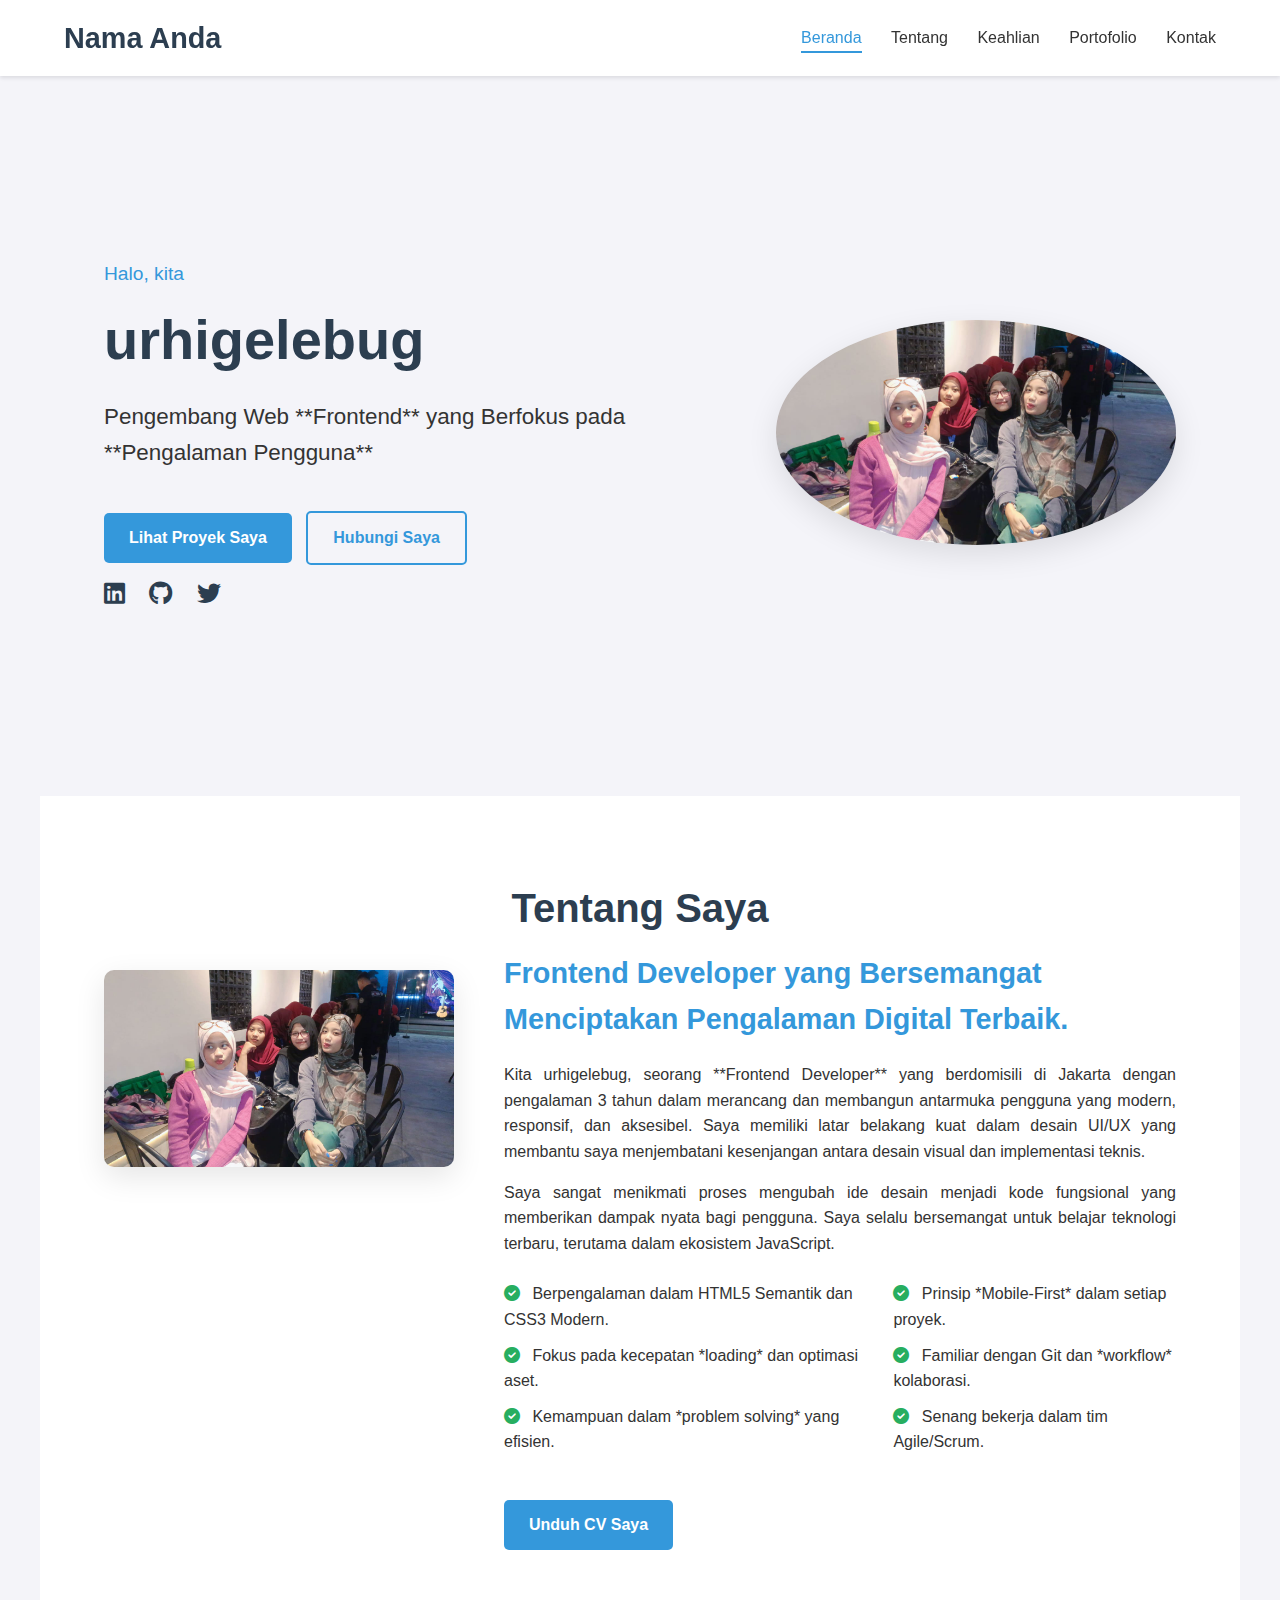
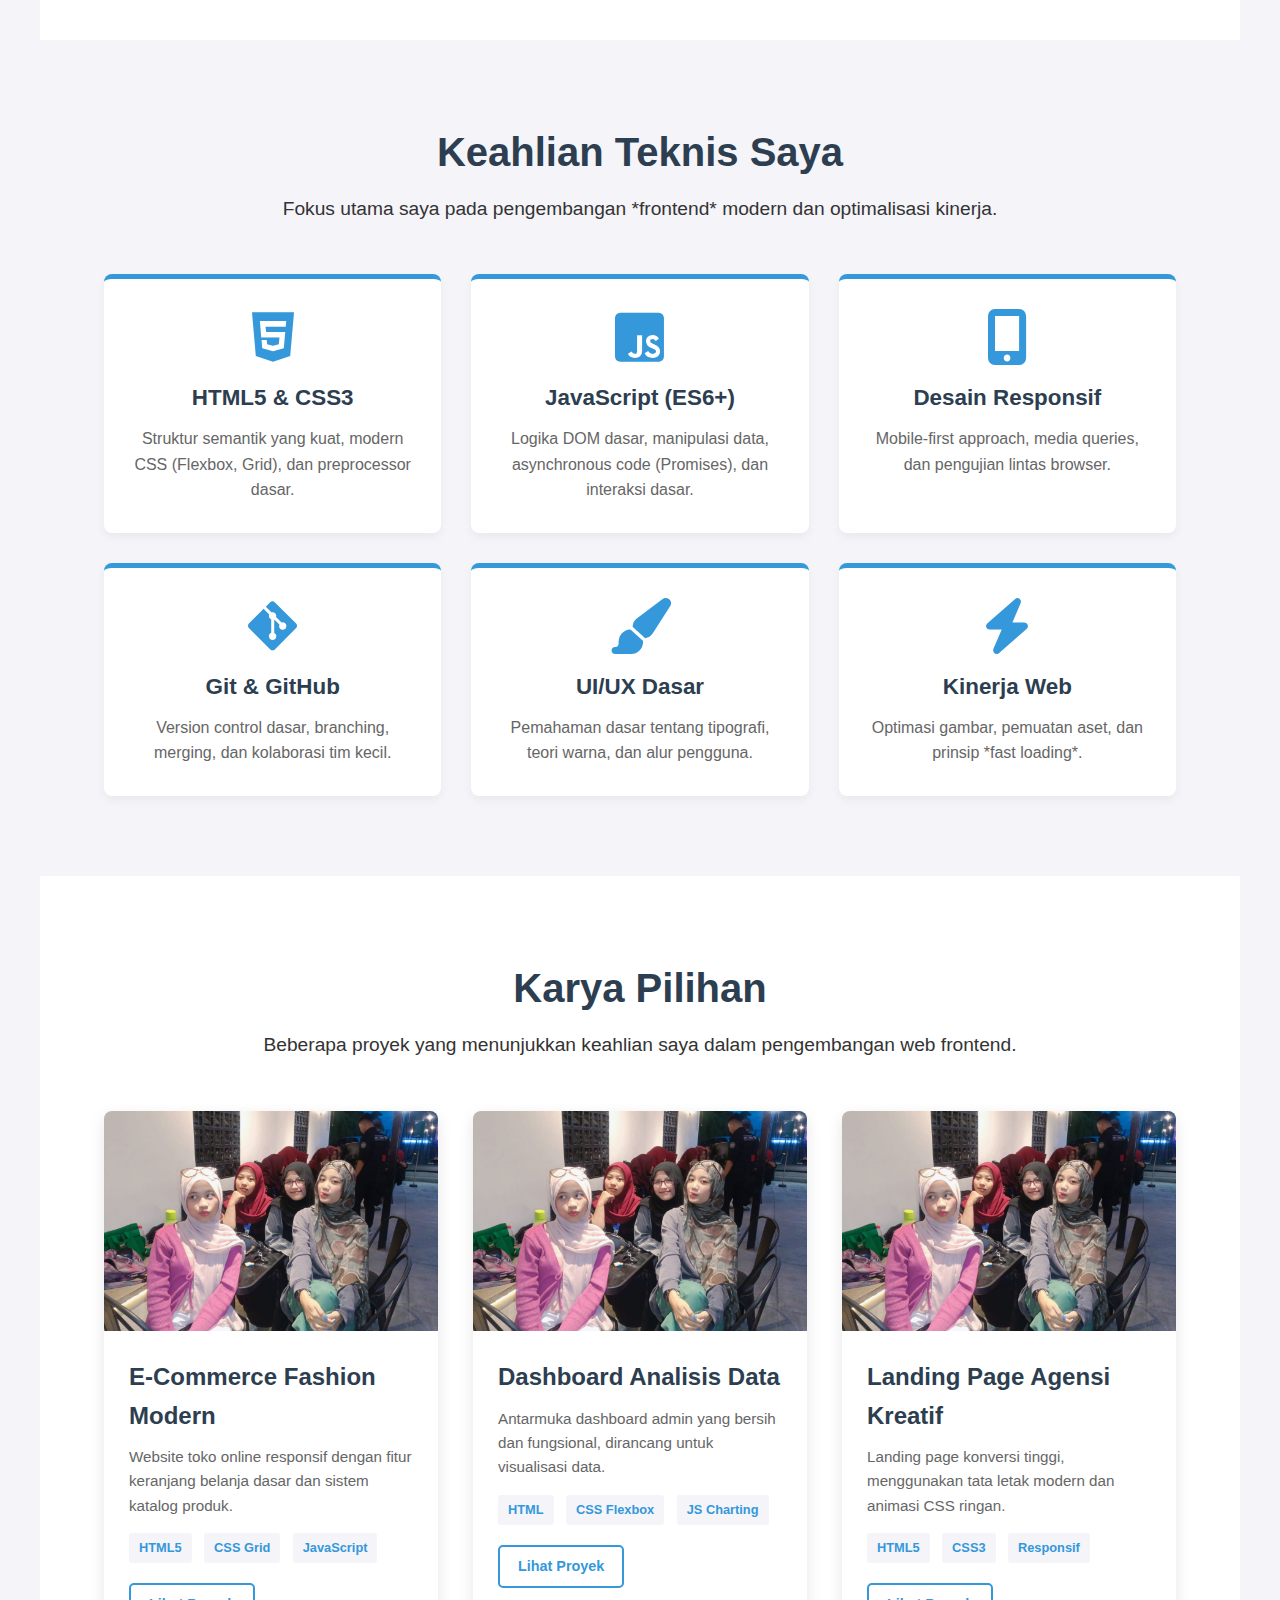
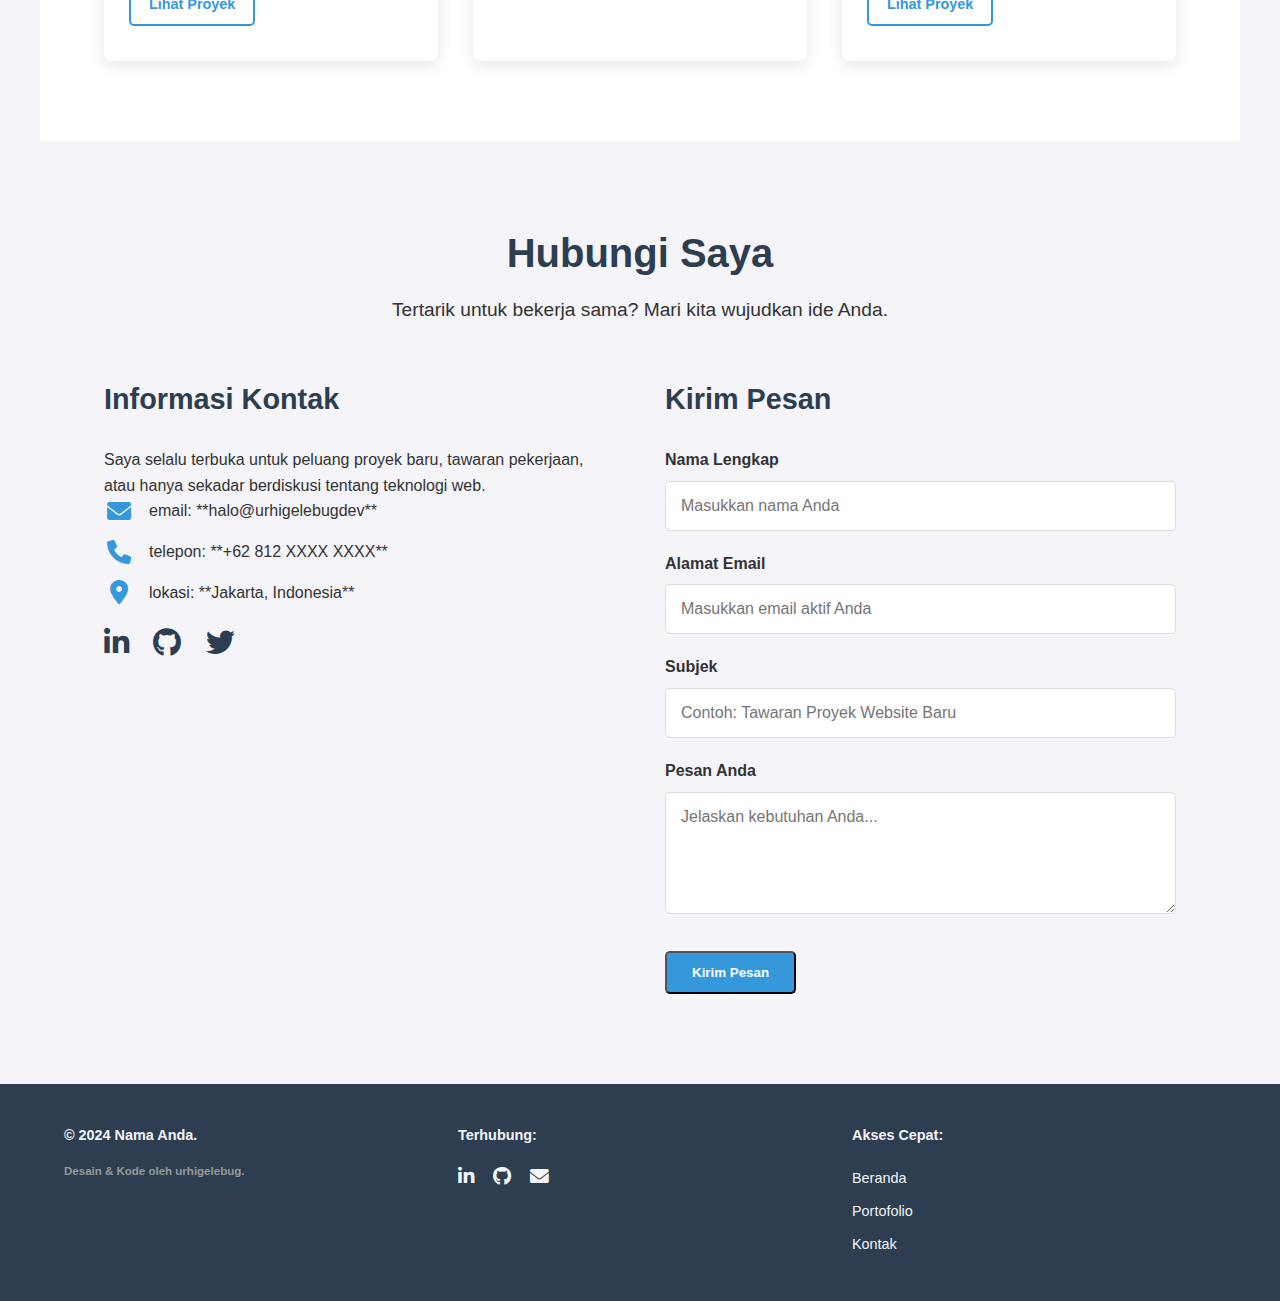
<file: index.html>
<!DOCTYPE html>
<html lang="id">
<head>
    <meta charset="UTF-8">
    <meta name="viewport" content="width=device-width, initial-scale=1.0">
    <title>Nama Anda - Portofolio Web Developer</title>
    <link rel="stylesheet" href="css/style.css">
    <link rel="stylesheet" href="https://cdnjs.cloudflare.com/ajax/libs/font-awesome/6.0.0/css/all.min.css">
</head>
<body>

    <header id="header">
        <div class="logo">Nama Anda</div>
        <nav id="navbar">
            <a href="#home" class="active">Beranda</a>
            <a href="#about">Tentang</a>
            <a href="#skills">Keahlian</a>
            <a href="#portfolio">Portofolio</a>
            <a href="#contact">Kontak</a>
        </nav>
        <button class="menu-toggle" aria-label="Toggle Navigation">
            <i class="fas fa-bars"></i>
        </button>
    </header>

    <main>
        <section id="home" class="hero">
            <div class="hero-content">
                <p class="greeting">Halo, kita</p>
                <h1>urhigelebug</h1>
                <p class="role">Pengembang Web **Frontend** yang Berfokus pada **Pengalaman Pengguna**</p>
                <div class="cta-buttons">
                    <a href="#portfolio" class="btn btn-primary">Lihat Proyek Saya</a>
                    <a href="#contact" class="btn btn-secondary">Hubungi Saya</a>
                </div>
                <div class="social-links">
                    <a href="https://linkedin.com/in/dummy" target="_blank" aria-label="LinkedIn"><i class="fab fa-linkedin"></i></a>
                    <a href="https://github.com/dummy" target="_blank" aria-label="GitHub"><i class="fab fa-github"></i></a>
                    <a href="https://twitter.com/dummy" target="_blank" aria-label="Twitter"><i class="fab fa-twitter"></i></a>
                </div>
            </div>
            <div class="hero-image">
                <img src="img/cantik.jpeg" alt="Foto Profil urhigelebug">
            </div>
        </section>

        <section id="about" class="section-padded">
            <h2 class="section-title">Tentang Saya</h2>
            <div class="about-container">
                <div class="about-image">
                    <img src="img/cantik.jpeg" alt="urhigelebug - Ilustrasi">
                </div>
                <div class="about-content">
                    <h3>Frontend Developer yang Bersemangat Menciptakan Pengalaman Digital Terbaik.</h3>
                    <p>
                        Kita urhigelebug, seorang **Frontend Developer** yang berdomisili di Jakarta dengan pengalaman 3 tahun dalam merancang dan membangun antarmuka pengguna yang modern, responsif, dan aksesibel. Saya memiliki latar belakang kuat dalam desain UI/UX yang membantu saya menjembatani kesenjangan antara desain visual dan implementasi teknis.
                    </p>
                    <p>
                        Saya sangat menikmati proses mengubah ide desain menjadi kode fungsional yang memberikan dampak nyata bagi pengguna. Saya selalu bersemangat untuk belajar teknologi terbaru, terutama dalam ekosistem JavaScript.
                    </p>
                    
                    <div class="highlight-points">
                        <ul>
                            <li><i class="fas fa-check-circle"></i> Berpengalaman dalam HTML5 Semantik dan CSS3 Modern.</li>
                            <li><i class="fas fa-check-circle"></i> Fokus pada kecepatan *loading* dan optimasi aset.</li>
                            <li><i class="fas fa-check-circle"></i> Kemampuan dalam *problem solving* yang efisien.</li>
                        </ul>
                        <ul>
                            <li><i class="fas fa-check-circle"></i> Prinsip *Mobile-First* dalam setiap proyek.</li>
                            <li><i class="fas fa-check-circle"></i> Familiar dengan Git dan *workflow* kolaborasi.</li>
                            <li><i class="fas fa-check-circle"></i> Senang bekerja dalam tim Agile/Scrum.</li>
                        </ul>
                    </div>
                    
                    <a href="#" class="btn btn-primary" download>Unduh CV Saya</a>
                </div>
            </div>
        </section>

        <section id="skills" class="section-padded">
            <h2 class="section-title">Keahlian Teknis Saya</h2>
            <p class="section-subtitle">Fokus utama saya pada pengembangan *frontend* modern dan optimalisasi kinerja.</p>

            <div class="skills-grid">
                <div class="skill-card">
                    <i class="fab fa-html5 skill-icon"></i>
                    <h3>HTML5 & CSS3</h3>
                    <p>Struktur semantik yang kuat, modern CSS (Flexbox, Grid), dan preprocessor dasar.</p>
                </div>
                
                <div class="skill-card">
                    <i class="fab fa-js-square skill-icon"></i>
                    <h3>JavaScript (ES6+)</h3>
                    <p>Logika DOM dasar, manipulasi data, asynchronous code (Promises), dan interaksi dasar.</p>
                </div>
                
                <div class="skill-card">
                    <i class="fas fa-mobile-alt skill-icon"></i>
                    <h3>Desain Responsif</h3>
                    <p>Mobile-first approach, media queries, dan pengujian lintas browser.</p>
                </div>

                <div class="skill-card">
                    <i class="fab fa-git-alt skill-icon"></i>
                    <h3>Git & GitHub</h3>
                    <p>Version control dasar, branching, merging, dan kolaborasi tim kecil.</p>
                </div>

                <div class="skill-card">
                    <i class="fas fa-paint-brush skill-icon"></i>
                    <h3>UI/UX Dasar</h3>
                    <p>Pemahaman dasar tentang tipografi, teori warna, dan alur pengguna.</p>
                </div>
                
                <div class="skill-card">
                    <i class="fas fa-bolt skill-icon"></i>
                    <h3>Kinerja Web</h3>
                    <p>Optimasi gambar, pemuatan aset, dan prinsip *fast loading*.</p>
                </div>

            </div>
        </section>

        <section id="portfolio" class="section-padded">
            <h2 class="section-title">Karya Pilihan</h2>
            <p class="section-subtitle">Beberapa proyek yang menunjukkan keahlian saya dalam pengembangan web frontend.</p>

            <div class="portfolio-grid">
                
                <div class="project-card">
                    <img src="img/cantik.jpeg" alt="Antarmuka Website E-commerce Fiktif">
                    <div class="project-info">
                        <h3>E-Commerce Fashion Modern</h3>
                        <p class="project-desc">Website toko online responsif dengan fitur keranjang belanja dasar dan sistem katalog produk.</p>
                        <div class="project-tags">
                            <span>HTML5</span>
                            <span>CSS Grid</span>
                            <span>JavaScript</span>
                        </div>
                        <a href="https://github.com/dummy/ecommerce" target="_blank" class="btn btn-secondary btn-small">Lihat Proyek</a>
                    </div>
                </div>

                <div class="project-card">
                    <img src="img/cantik.jpeg" alt="Antarmuka Dashboard Admin">
                    <div class="project-info">
                        <h3>Dashboard Analisis Data</h3>
                        <p class="project-desc">Antarmuka dashboard admin yang bersih dan fungsional, dirancang untuk visualisasi data.</p>
                        <div class="project-tags">
                            <span>HTML</span>
                            <span>CSS Flexbox</span>
                            <span>JS Charting</span>
                        </div>
                        <a href="https://github.com/dummy/dashboard" target="_blank" class="btn btn-secondary btn-small">Lihat Proyek</a>
                    </div>
                </div>

                <div class="project-card">
                    <img src="img/cantik.jpeg" alt="Antarmuka Landing Page">
                    <div class="project-info">
                        <h3>Landing Page Agensi Kreatif</h3>
                        <p class="project-desc">Landing page konversi tinggi, menggunakan tata letak modern dan animasi CSS ringan.</p>
                        <div class="project-tags">
                            <span>HTML5</span>
                            <span>CSS3</span>
                            <span>Responsif</span>
                        </div>
                        <a href="https://github.com/dummy/landingpage" target="_blank" class="btn btn-secondary btn-small">Lihat Proyek</a>
                    </div>
                </div>

                </div>
        </section>

        <section id="contact" class="section-padded">
            <h2 class="section-title">Hubungi Saya</h2>
            <p class="section-subtitle">Tertarik untuk bekerja sama? Mari kita wujudkan ide Anda.</p>

            <div class="contact-container">
                <div class="contact-info">
                    <h3>Informasi Kontak</h3>
                    <p>Saya selalu terbuka untuk peluang proyek baru, tawaran pekerjaan, atau hanya sekadar berdiskusi tentang teknologi web.</p>
                    
                    <div class="info-item">
                        <i class="fas fa-envelope"></i>
                        <p>email: **halo@urhigelebugdev**</p>
                    </div>
                    <div class="info-item">
                        <i class="fas fa-phone"></i>
                        <p>telepon: **+62 812 XXXX XXXX**</p>
                    </div>
                    <div class="info-item">
                        <i class="fas fa-map-marker-alt"></i>
                        <p>lokasi: **Jakarta, Indonesia**</p>
                    </div>

                    <div class="social-links-contact">
                        <a href="https://linkedin.com/in/dummy" target="_blank" aria-label="LinkedIn"><i class="fab fa-linkedin-in"></i></a>
                        <a href="https://github.com/dummy" target="_blank" aria-label="GitHub"><i class="fab fa-github"></i></a>
                        <a href="https://twitter.com/dummy" target="_blank" aria-label="Twitter"><i class="fab fa-twitter"></i></a>
                    </div>
                </div>

                <div class="contact-form">
                    <h3>Kirim Pesan</h3>
                    <form action="#" method="POST" id="main-contact-form">
                        <div class="form-group">
                            <label for="name">Nama Lengkap</label>
                            <input type="text" id="name" name="name" required placeholder="Masukkan nama Anda">
                        </div>
                        <div class="form-group">
                            <label for="email">Alamat Email</label>
                            <input type="email" id="email" name="email" required placeholder="Masukkan email aktif Anda">
                        </div>
                        <div class="form-group">
                            <label for="subject">Subjek</label>
                            <input type="text" id="subject" name="subject" required placeholder="Contoh: Tawaran Proyek Website Baru">
                        </div>
                        <div class="form-group">
                            <label for="message">Pesan Anda</label>
                            <textarea id="message" name="message" rows="5" required placeholder="Jelaskan kebutuhan Anda..."></textarea>
                        </div>
                        <button type="submit" class="btn btn-primary">Kirim Pesan</button>
                    </form>
                </div>
            </div>
        </section>
    </main>

    <footer>
        <div class="footer-container">
            <div class="footer-col footer-copyright">
                <p>&copy; 2024 Nama Anda.</p>
                <p class="footer-credit">Desain & Kode oleh urhigelebug.</p>
            </div>
            
            <div class="footer-col footer-social">
                <p>Terhubung:</p>
                <div class="social-links">
                    <a href="https://linkedin.com/in/dummy" target="_blank" aria-label="LinkedIn"><i class="fab fa-linkedin-in"></i></a>
                    <a href="https://github.com/dummy" target="_blank" aria-label="GitHub"><i class="fab fa-github"></i></a>
                    <a href="mailto:urhigelebug@gmail.com" aria-label="Email"><i class="fas fa-envelope"></i></a>
                </div>
            </div>

            <div class="footer-col footer-navigation">
                <p>Akses Cepat:</p>
                <ul>
                    <li><a href="#home">Beranda</a></li>
                    <li><a href="#portfolio">Portofolio</a></li>
                    <li><a href="#contact">Kontak</a></li>
                </ul>
            </div>
        </div>
    </footer>

    
    <button id="backToTopBtn" aria-label="Kembali ke Atas">
        <i class="fas fa-arrow-up"></i>
    </button>

    
    <script src="js/script.js"></script>
</body>
</html>
</file>
<file: css/style.css>
/* --- 1. CSS Reset dan Variabel Global --- */
* {
    margin: 0;
    padding: 0;
    box-sizing: border-box; /* Model kotak yang lebih mudah diatur */
}

:root {
    /* Variabel Warna */
    --color-primary: #3498db; /* Biru cerah sebagai warna utama */
    --color-secondary: #2c3e50; /* Biru gelap untuk latar belakang/teks kuat */
    --color-text: #333; /* Warna teks umum */
    --color-bg-light: #f4f4f9; /* Latar belakang terang */
    --color-white: #ffffff;
    --color-accent: #e74c3c; /* Warna aksen/peringatan */

    /* Variabel Font */
    --font-heading: 'Arial', sans-serif;
    --font-body: 'Helvetica', sans-serif;
}

body {
    font-family: var(--font-body);
    line-height: 1.6;
    color: var(--color-text);
    background-color: var(--color-bg-light);
    scroll-behavior: smooth; /* Scroll yang halus saat klik tautan */
}

/* --- 2. Styling Umum --- */
h1, h2, h3 {
    font-family: var(--font-heading);
    color: var(--color-secondary);
}

a {
    text-decoration: none;
    color: var(--color-primary);
    transition: color 0.3s ease;
}

a:hover {
    color: var(--color-accent);
}

/* Penataan Section Umum */
section {
    padding: 80px 5%; /* Padding atas/bawah 80px, kiri/kanan 5% */
    max-width: 1200px;
    margin: 0 auto;
}

/* --- 3. HEADER dan Navigasi --- */
#header {
    background-color: var(--color-white);
    box-shadow: 0 2px 4px rgba(0, 0, 0, 0.1);
    position: sticky;
    top: 0;
    z-index: 1000;
    display: flex;
    justify-content: space-between;
    align-items: center;
    padding: 15px 5%;
}

.logo {
    font-size: 1.8em;
    font-weight: bold;
    color: var(--color-secondary);
}

#navbar a {
    margin-left: 25px;
    font-weight: 500;
    color: var(--color-text);
    padding: 5px 0;
}

#navbar a.active,
#navbar a:hover {
    color: var(--color-primary);
    border-bottom: 2px solid var(--color-primary); /* Indikator tautan aktif/hover */
}

.menu-toggle {
    display: none; /* Sembunyikan tombol menu di desktop */
}

/* --- 4. Tombol (CTA) --- */
.btn {
    display: inline-block;
    padding: 12px 25px;
    margin: 10px 10px 10px 0;
    border-radius: 5px;
    font-weight: bold;
    text-align: center;
    transition: background-color 0.3s ease, transform 0.2s ease;
}

.btn-primary {
    background-color: var(--color-primary);
    color: var(--color-white);
}

.btn-primary:hover {
    background-color: #2980b9; /* Sedikit lebih gelap saat hover */
    transform: translateY(-2px);
    color: var(--color-white);
}

.btn-secondary {
    background-color: transparent;
    border: 2px solid var(--color-primary);
    color: var(--color-primary);
}

.btn-secondary:hover {
    background-color: var(--color-primary);
    color: var(--color-white);
    transform: translateY(-2px);
}

/* --- 5. Hero Section Styling --- */
.hero {
    min-height: 80vh; /* Memastikan Hero memenuhi sebagian besar layar */
    display: flex;
    align-items: center;
    justify-content: space-between;
    gap: 40px;
}

.hero-content {
    max-width: 600px;
}

.hero-content .greeting {
    font-size: 1.2em;
    color: var(--color-primary);
    font-weight: 500;
}

.hero-content h1 {
    font-size: 3.5em;
    margin: 5px 0 15px 0;
}

.hero-content .role {
    font-size: 1.4em;
    color: var(--color-text);
    margin-bottom: 30px;
}

.hero-image img {
    max-width: 400px;
    height: auto;
    border-radius: 50%; /* Membuat gambar profil bulat */
    box-shadow: 0 10px 30px rgba(0, 0, 0, 0.1);
}

.social-links a {
    font-size: 1.5em;
    margin-right: 20px;
    color: var(--color-secondary);
}

.social-links a:hover {
    color: var(--color-primary);
}

/* --- 6. Media Queries untuk Responsif (Mobile/Tablet) --- */
/* Aturan ini akan diterapkan ketika lebar layar kurang dari 768px */
@media (max-width: 768px) {
    /* Hero Section */
    .hero {
        flex-direction: column; /* Tumpuk konten di perangkat kecil */
        text-align: center;
        min-height: 70vh;
    }

    .hero-image {
        order: -1; /* Pindahkan gambar ke atas */
        margin-bottom: 30px;
    }

    .hero-image img {
        max-width: 250px;
    }

    .hero-content h1 {
        font-size: 2.5em;
    }

    .hero-content .role {
        font-size: 1.2em;
    }
    
    .cta-buttons {
        display: flex;
        flex-direction: column;
        align-items: center;
    }

    .btn {
        width: 80%; /* Tombol CTA menjadi lebih lebar */
        margin: 5px 0;
    }

    /* Navigasi */
    #navbar {
        display: none; /* Sembunyikan navbar utama */
    }

    .menu-toggle {
        display: block; /* Tampilkan tombol menu */
        background: none;
        border: none;
        font-size: 1.5em;
        cursor: pointer;
        color: var(--color-secondary);
    }

    /* Lanjutan dari @media (max-width: 768px) */
@media (max-width: 768px) {
    /* ... (Aturan CSS sebelumnya) ... */

    /* Styling saat Menu Aktif */
    #navbar.active {
        display: flex;
        flex-direction: column;
        position: fixed; /* Overlay di atas konten */
        top: 60px; /* Di bawah header */
        right: 0;
        width: 70%; /* Lebar menu overlay */
        height: calc(100vh - 60px); /* Sisa tinggi layar */
        background-color: var(--color-secondary); /* Latar belakang gelap */
        box-shadow: -4px 0 10px rgba(0, 0, 0, 0.2);
        padding: 20px;
        align-items: flex-start;
        z-index: 999;
    }
    
    #navbar.active a {
        color: var(--color-white); /* Teks putih di latar belakang gelap */
        margin: 15px 0;
        font-size: 1.2em;
        width: 100%;
        border-bottom: none; /* Hapus border desktop */
    }

    #navbar.active a:hover {
        color: var(--color-primary);
    }
    
    /* Mencegah Scrolling saat Menu Terbuka */
    body.menu-open {
        overflow: hidden;
    }
}

}
/* --- 6. Styling Section Konten Lain (Skills) --- */

.section-title {
    text-align: center;
    font-size: 2.5em;
    margin-bottom: 10px;
    color: var(--color-secondary);
}

.section-subtitle {
    text-align: center;
    font-size: 1.2em;
    color: var(--color-text);
    margin-bottom: 50px;
}

.skills-grid {
    display: grid;
    /* Membuat layout grid: 3 kolom di desktop, lebar minimum 250px per kolom */
    grid-template-columns: repeat(auto-fit, minmax(280px, 1fr)); 
    gap: 30px; /* Jarak antar card */
    margin-top: 40px;
}

.skill-card {
    background-color: var(--color-white);
    padding: 30px;
    border-radius: 8px;
    box-shadow: 0 4px 10px rgba(0, 0, 0, 0.05);
    text-align: center;
    transition: transform 0.3s ease, box-shadow 0.3s ease;
    border-top: 5px solid var(--color-primary); /* Garis warna sebagai aksen */
}

.skill-card:hover {
    transform: translateY(-5px); /* Efek angkat saat hover */
    box-shadow: 0 8px 20px rgba(0, 0, 0, 0.1);
}

.skill-icon {
    font-size: 3.5em;
    color: var(--color-primary);
    margin-bottom: 15px;
}

.skill-card h3 {
    margin-bottom: 10px;
    font-size: 1.4em;
    color: var(--color-secondary);
}

.skill-card p {
    color: #666;
}

/* Penyesuaian Responsif untuk Skills (khusus mobile) */
@media (max-width: 600px) {
    .skills-grid {
        /* Di layar sangat kecil, grid akan otomatis menjadi 1 kolom penuh */
        grid-template-columns: 1fr;
    }
    
    .section-title {
        font-size: 2em;
    }
}

/* --- 7. Styling Section Tentang Saya (About) --- */

#about {
    background-color: var(--color-white); /* Latar belakang putih untuk kontras */
}

.about-container {
    display: flex;
    gap: 50px;
    align-items: flex-start; /* Sejajarkan konten ke atas */
}

.about-image {
    flex: 0 0 350px; /* Lebar tetap 350px untuk gambar di desktop */
    margin-top: 20px;
}

.about-image img {
    max-width: 100%;
    height: auto;
    border-radius: 10px; /* Sudut membulat untuk kesan modern */
    box-shadow: 0 10px 30px rgba(0, 0, 0, 0.1);
}

.about-content {
    flex: 1; /* Konten mengambil sisa ruang */
}

.about-content h3 {
    font-size: 1.8em;
    margin-top: 0;
    margin-bottom: 20px;
    color: var(--color-primary);
}

.about-content p {
    margin-bottom: 15px;
    text-align: justify;
}

.highlight-points {
    display: flex; /* Menggunakan flexbox untuk 2 kolom poin */
    gap: 30px;
    margin: 25px 0;
}

.highlight-points ul {
    list-style: none;
    padding: 0;
}

.highlight-points li {
    margin-bottom: 10px;
    color: var(--color-text);
    font-weight: 500;
}

.highlight-points i {
    color: #27ae60; /* Warna hijau untuk checkmark */
    margin-right: 8px;
}

/* Penyesuaian Responsif untuk About */
@media (max-width: 900px) {
    .about-container {
        flex-direction: column; /* Tumpuk vertikal di layar yang lebih kecil */
        text-align: center;
    }

    .about-image {
        order: -1; /* Gambar dipindahkan ke atas */
        flex: 1;
        max-width: 80%;
        margin: 0 auto 30px auto;
    }
    
    .highlight-points {
        justify-content: center;
        flex-direction: column; /* Tumpuk poin secara vertikal jika terlalu sempit */
    }
}

@media (max-width: 600px) {
    .highlight-points {
        align-items: flex-start;
        text-align: left;
    }
}

/* --- 8. Styling Section Kontak (Contact) --- */

#contact {
    background-color: var(--color-bg-light); 
}

.contact-container {
    display: flex;
    gap: 50px;
    margin-top: 40px;
}

.contact-info,
.contact-form {
    flex: 1; /* Kedua kolom mengambil ruang yang sama */
}

.contact-info h3,
.contact-form h3 {
    font-size: 1.8em;
    margin-bottom: 25px;
    color: var(--color-secondary);
}

.info-item {
    display: flex;
    align-items: center;
    margin-bottom: 15px;
}

.info-item i {
    font-size: 1.5em;
    color: var(--color-primary);
    margin-right: 15px;
    width: 30px;
    text-align: center;
}

.info-item p {
    margin: 0;
}

.social-links-contact a {
    font-size: 1.8em;
    margin-right: 20px;
    color: var(--color-secondary);
    transition: color 0.3s;
}

.social-links-contact a:hover {
    color: var(--color-primary);
}

/* Styling Formulir */
.form-group {
    margin-bottom: 20px;
}

.form-group label {
    display: block;
    margin-bottom: 8px;
    font-weight: bold;
    color: var(--color-text);
}

.form-group input[type="text"],
.form-group input[type="email"],
.form-group textarea {
    width: 100%;
    padding: 15px;
    border: 1px solid #ddd;
    border-radius: 5px;
    font-family: var(--font-body);
    font-size: 1em;
    transition: border-color 0.3s ease, box-shadow 0.3s ease;
}

.form-group input:focus,
.form-group textarea:focus {
    border-color: var(--color-primary);
    box-shadow: 0 0 5px rgba(52, 152, 219, 0.5);
    outline: none; /* Hilangkan garis biru default browser */
}

.form-group textarea {
    resize: vertical; /* Hanya izinkan pengguna mengubah tinggi textarea */
}

/* Penyesuaian Responsif untuk Kontak */
@media (max-width: 900px) {
    .contact-container {
        flex-direction: column; /* Tumpuk vertikal di layar yang lebih kecil */
    }
}

/* --- 9. Styling Section Portofolio (Portfolio) --- */

#portfolio {
    background-color: var(--color-white); 
}

.portfolio-grid {
    display: grid;
    /* Membuat layout grid yang responsif, 3 kolom di desktop */
    grid-template-columns: repeat(auto-fit, minmax(320px, 1fr)); 
    gap: 35px; /* Jarak antar card */
    margin-top: 40px;
}

.project-card {
    background-color: var(--color-white);
    border-radius: 8px;
    box-shadow: 0 5px 15px rgba(0, 0, 0, 0.1);
    overflow: hidden; /* Penting agar gambar tidak keluar dari radius */
    transition: transform 0.3s ease, box-shadow 0.3s ease;
}

.project-card:hover {
    transform: translateY(-8px); /* Efek angkat yang lebih dramatis */
    box-shadow: 0 15px 30px rgba(0, 0, 0, 0.15);
}

.project-card img {
    width: 100%;
    height: 220px; /* Tinggi tetap untuk gambar */
    object-fit: cover; /* Memastikan gambar menutupi area tanpa terdistorsi */
    transition: opacity 0.3s;
}

.project-card:hover img {
    opacity: 0.9;
}

.project-info {
    padding: 20px 25px 25px;
}

.project-info h3 {
    margin-top: 0;
    margin-bottom: 10px;
    font-size: 1.5em;
    color: var(--color-secondary);
}

.project-desc {
    color: #666;
    margin-bottom: 15px;
    font-size: 0.95em;
}

/* Styling Tags Teknologi */
.project-tags span {
    display: inline-block;
    background-color: var(--color-bg-light); 
    color: var(--color-primary);
    padding: 5px 10px;
    border-radius: 3px;
    font-size: 0.8em;
    font-weight: bold;
    margin-right: 8px;
    margin-bottom: 10px;
}

/* Styling Tombol Kecil */
.btn-small {
    padding: 8px 18px;
    font-size: 0.9em;
}

/* Penyesuaian Responsif untuk Portofolio */
@media (max-width: 768px) {
    .portfolio-grid {
        /* Di layar tablet/mobile, minimal lebar kolom bisa dikurangi */
        grid-template-columns: repeat(auto-fit, minmax(280px, 1fr));
        gap: 20px;
    }
}

/* --- 10. Styling Footer --- */

footer {
    background-color: var(--color-secondary); /* Warna gelap yang profesional */
    color: var(--color-bg-light); /* Teks terang */
    padding: 40px 5%; /* Padding sama dengan section lainnya */
    font-size: 0.9em;
}

.footer-container {
    max-width: 1200px;
    margin: 0 auto;
    display: flex;
    justify-content: space-between;
    gap: 30px;
    flex-wrap: wrap; /* Penting untuk responsivitas */
}

.footer-col {
    flex: 1; /* Setiap kolom mengambil ruang yang sama */
    min-width: 200px; /* Lebar minimum agar tidak terlalu sempit di tablet */
}

.footer-col p {
    margin-bottom: 15px;
    font-weight: bold;
}

.footer-credit {
    font-size: 0.8em;
    font-weight: normal;
    color: #999; /* Warna abu-abu halus untuk kredit */
    margin-top: 5px;
}

/* Footer Social Links */
.footer-social .social-links a {
    color: var(--color-bg-light); 
    font-size: 1.3em;
    margin-right: 15px;
}

.footer-social .social-links a:hover {
    color: var(--color-primary); /* Warna hover sesuai tema */
}

/* Footer Navigation List */
.footer-navigation ul {
    list-style: none;
    padding: 0;
}

.footer-navigation li a {
    color: var(--color-bg-light);
    display: block;
    padding: 5px 0;
}

.footer-navigation li a:hover {
    color: var(--color-primary);
}

/* Responsif Footer */
@media (max-width: 768px) {
    .footer-container {
        flex-direction: column;
        align-items: center;
        text-align: center;
    }
    
    .footer-col {
        margin-bottom: 20px;
    }
}

/* --- 11. Styling Tombol Back to Top --- */

#backToTopBtn {
    display: none; /* Sembunyikan secara default */
    position: fixed; /* Tetap di tempat meskipun di-scroll */
    bottom: 30px; 
    right: 30px;
    z-index: 99; /* Pastikan berada di atas elemen lain */
    background-color: var(--color-primary);
    color: var(--color-white);
    border: none;
    border-radius: 50%; /* Bulat */
    width: 50px;
    height: 50px;
    font-size: 1.2em;
    cursor: pointer;
    box-shadow: 0 4px 8px rgba(0, 0, 0, 0.2);
    transition: background-color 0.3s, opacity 0.3s;
    opacity: 0.8;
}

#backToTopBtn:hover {
    background-color: var(--color-secondary);
    opacity: 1;
}

/* Kelas untuk Menampilkan Tombol (Ditambah oleh JS) */
#backToTopBtn.show {
    display: block;
}

@media (max-width: 600px) {
    #backToTopBtn {
        bottom: 20px;
        right: 20px;
        width: 45px;
        height: 45px;
    }
}
</file>
